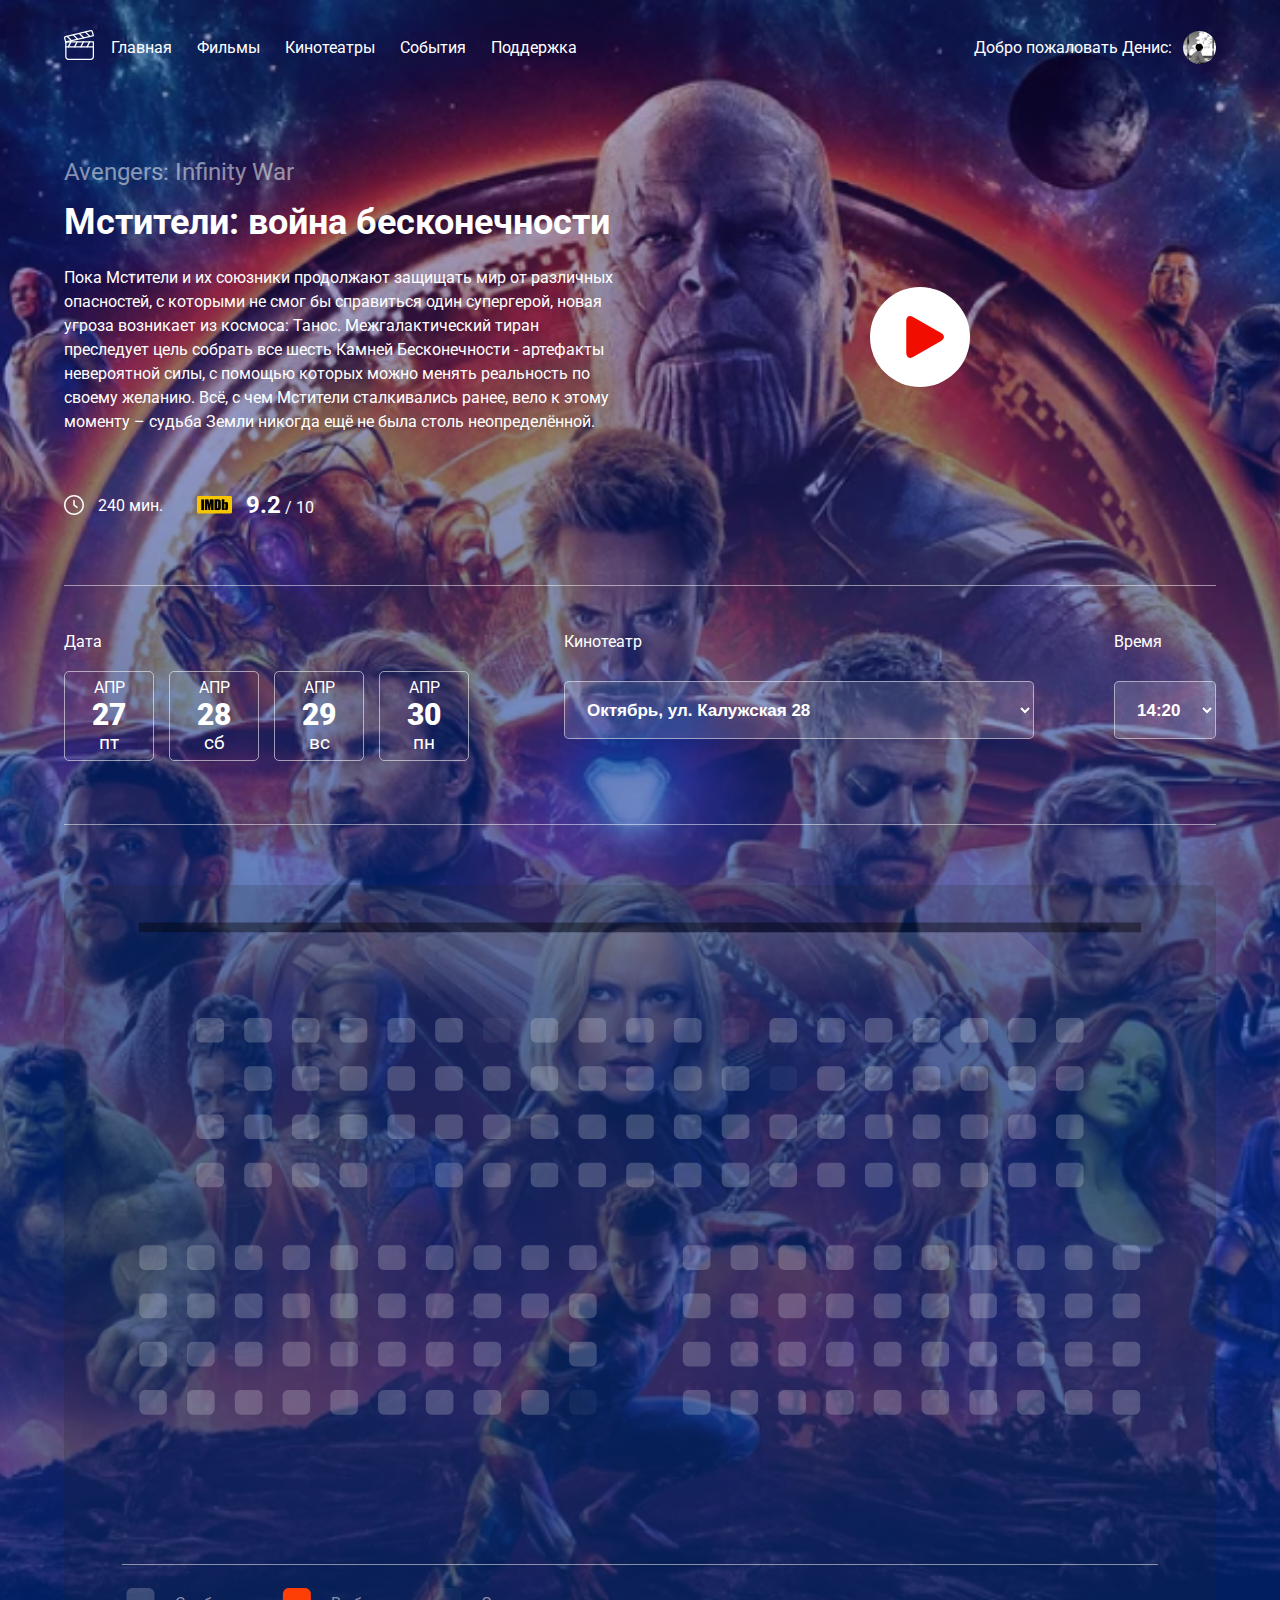
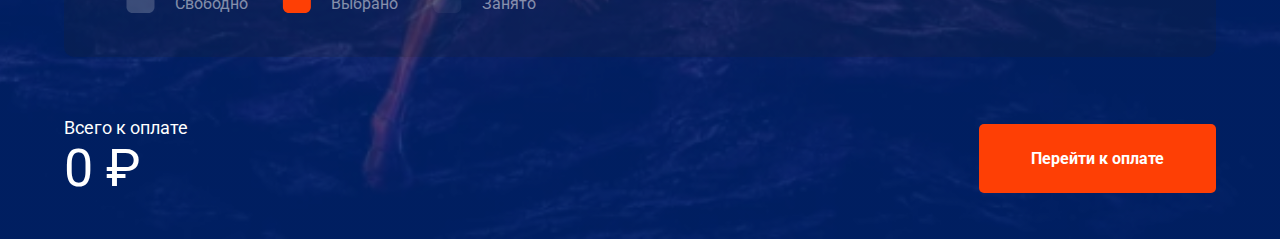
<file: index.html>
<!DOCTYPE html>
<html lang="ru">
    <head>
        <meta charset="UTF-8">
        <meta name="viewport" content="width=device-width, initial-scale=1.0">

        <title>Кинотеатр</title>

        <link rel="preconnect" href="https://fonts.googleapis.com">
        <link rel="preconnect" href="https://fonts.gstatic.com" crossorigin>
        <link href="https://fonts.googleapis.com/css2?family=Roboto:wght@400;700&display=swap" rel="stylesheet">

        <link rel="stylesheet" href="./css/style.css">
        <link  rel="stylesheet" href="https://cdn.jsdelivr.net/npm/@fancyapps/ui@4.0/dist/fancybox.css"/>
           
    </head>
    </head>
    <body>
        <section class="bg">
            <header class="header" >
                <div class="navbar container">

                    <a href="/">
                        <img src="./img/logo.svg" alt="Logo">
                    </a>

                    <nav class="nav">
                        <button class="m-menu"><svg width="15" height="12" viewBox="0 0 15 12" fill="none" xmlns="http://www.w3.org/2000/svg">

                            <path d="M0 1H15" stroke="white"/>
                            <path d="M0 6H15" stroke="white"/>
                            <path d="M0 11H15" stroke="white"/>

                        </svg>
                            </button>

                        <ul class="menu">
                            <li class="menu-item">
                                <a href="#" class="menu-link">Главная</a>
                            </li>
                            <li class="menu-item">
                                <a href="#" class="menu-link">Фильмы</a>
                            </li>
                            <li class="menu-item">
                                <a href="#" class="menu-link">Кинотеатры</a>
                            </li>
                            <li class="menu-item">
                                <a href="#" class="menu-link">События</a>
                            </li>
                            <li class="menu-item">
                                <a href="#" class="menu-link">Поддержка</a>
                            </li>
                        </ul>

                    </nav>

                    <div class="user">

                        <span class="">Добро пожаловать Денис: </span>
                        <img src="/img/Me.jpg" alt="user" class="avatar">

                    </div>
                </div>
                <!-- /.navbar -->
                <div class="film container">
                    <div class="film-info">
                        <small class="film-title-small">Avengers: Infinity War</small>

                        <h1 class="film-title">Мстители: война бесконечности</h1>
                        <p class="film-description">
                            Пока Мстители и их союзники продолжают защищать мир от различных 
                            опасностей, с которыми не смог бы справиться один супергерой, новая угроза возникает 
                            из космоса: Танос. Межгалактический тиран преследует цель собрать все шесть Камней 
                            Бесконечности - артефакты невероятной силы, с помощью которых можно менять реальность 
                            по своему желанию. Всё, с чем Мстители сталкивались ранее, вело к этому моменту – судьба Земли никогда 
                            ещё не была столь неопределённой.
                        </p>

                        <div class="film-details">

                            <div class="time">
                                <img src="./img/clock 1.svg" alt="clock" class="time-icon">
                                <span class="time-counter">240 мин.</span>
                            </div>

                            <div class="rating">
                                <img src="./img/imdb.png" alt=" imdb logo" class="rating-icon">

                                <span class="rating-counter">
                                    <strong class="rating-current">9.2</strong> / 10
                                </span>

                            </div>
                        </div>
                    </div>
                        
                    <a data-fancybox="video-gallery" data-src = "https://www.youtube.com/watch?v=QPRtU7EqQy0&ab_channel=iVideos" href="#" class="film-trailer">
                        <svg width="100" height="100" viewBox="0 0 100 100" fill="none" xmlns="http://www.w3.org/2000/svg">
                            <circle cx="50" cy="50" r="50" fill="white"/>

                            <g clip-path="url(#clip0_1_158)">
                                <path d="M43.0758 30.0033C39.3071 27.8416 36.2518 29.6125 36.2518 33.9556V66.0059C36.2518 70.3533 39.3071 72.1219 43.0758 69.9623L71.0893 53.8967C74.8592 51.7342 74.8592 48.2306 71.0893 46.0686L43.0758 30.0033Z" fill="#F20D01"/>
                            </g>

                            <defs>

                                <clipPath id="clip0_1_158">
                                    <rect width="41.8013" height="41.8013" fill="white" transform="translate(34.1837 29.0816)"/>
                                </clipPath>

                            </defs>
                        </svg>
                    </a>
                </div>   
                <div class="session container">
                    <div class="date">
                        <span class="session-label">Дата</span>
                        <div class="session-date-block">
                            <div class="session-date-item">

                                <span class="session-month">АПР</span>
                                <span class="session-day">27</span>
                                <span class="session-week">пт</span>

                            </div>
                            <div class="session-date-item">

                                <span class="session-month">АПР</span>
                                <span class="session-day">28</span>
                                <span class="session-week">сб</span>

                            </div>
                            <div class="session-date-item">

                                <span class="session-month">АПР</span>
                                <span class="session-day">29</span>
                                <span class="session-week">вс</span>

                            </div>
                            <div class="session-date-item">

                                <span class="session-month">АПР</span>
                                <span class="session-day">30</span>
                                <span class="session-week">пн</span>

                            </div>
                        </div>
    
                    </div>
                    <div class="cinema">
                        <span class="session-label">Кинотеатр</span>

                        <select class ="select box select-cinema" name = "cinema ">
                            <option value="Октябрь, ул. Калужская 28">Октябрь, ул. Калужская 28</option>
                            <option value="IMAX, ​ул. Ласьвинская 15">IMAX, ​ул. Ласьвинская 15</option>
                        </select>

                    </div>
                    <div class="session-time">
                        <span class="session-label">Время</span>

                        <select class ="select box selectcinema" name = "cinema ">
                            <option value="14:20">14:20</option>
                            <option value="17:50">17:50</option>
                        </select>

                    </div>
                </div>
                <!-- /.session -->
            </header>
            <div class="scheme container">
                <svg class="scheme-svg"  viewBox="0 0 1170 686" fill="none" xmlns="http://www.w3.org/2000/svg">
    
                    <path class="light" d="M128 115L201.04 48H968.96L1042 115H128Z" fill="url(#paint0_linear_13_374)"/>
                    <line x1="76" y1="43" x2="1094" y2="43" stroke="black" stroke-opacity="0.39" stroke-width="10"/>
                    <path d="M140.5 135C137.186 135 134.5 137.686 134.5 141V154C134.5 157.314 137.186 160 140.5 160H156.5C159.814 160 162.5 157.314 162.5 154V141C162.5 137.686 159.814 135 156.5 135H140.5Z" />
                    <path d="M189 135C185.686 135 183 137.686 183 141V154C183 157.314 185.686 160 189 160H205C208.314 160 211 157.314 211 154V141C211 137.686 208.314 135 205 135H189Z" />
                    <path d="M237.5 135C234.186 135 231.5 137.686 231.5 141V154C231.5 157.314 234.186 160 237.5 160H253.5C256.814 160 259.5 157.314 259.5 154V141C259.5 137.686 256.814 135 253.5 135H237.5Z" />
                    <path d="M286 135C282.686 135 280 137.686 280 141V154C280 157.314 282.686 160 286 160H302C305.314 160 308 157.314 308 154V141C308 137.686 305.314 135 302 135H286Z" />
                    <path d="M334.5 135C331.186 135 328.5 137.686 328.5 141V154C328.5 157.314 331.186 160 334.5 160H350.5C353.814 160 356.5 157.314 356.5 154V141C356.5 137.686 353.814 135 350.5 135H334.5Z" />
                    <path d="M383 135C379.686 135 377 137.686 377 141V154C377 157.314 379.686 160 383 160H399C402.314 160 405 157.314 405 154V141C405 137.686 402.314 135 399 135H383Z" />
                    <path class="booked" d="M431.5 135C428.186 135 425.5 137.686 425.5 141V154C425.5 157.314 428.186 160 431.5 160H447.5C450.814 160 453.5 157.314 453.5 154V141C453.5 137.686 450.814 135 447.5 135H431.5Z" />
                    <path d="M480 135C476.686 135 474 137.686 474 141V154C474 157.314 476.686 160 480 160H496C499.314 160 502 157.314 502 154V141C502 137.686 499.314 135 496 135H480Z" />
                    <path d="M528.5 135C525.186 135 522.5 137.686 522.5 141V154C522.5 157.314 525.186 160 528.5 160H544.5C547.814 160 550.5 157.314 550.5 154V141C550.5 137.686 547.814 135 544.5 135H528.5Z" />
                    <path d="M577 135C573.686 135 571 137.686 571 141V154C571 157.314 573.686 160 577 160H593C596.314 160 599 157.314 599 154V141C599 137.686 596.314 135 593 135H577Z" />
                    <path d="M625.5 135C622.186 135 619.5 137.686 619.5 141V154C619.5 157.314 622.186 160 625.5 160H641.5C644.814 160 647.5 157.314 647.5 154V141C647.5 137.686 644.814 135 641.5 135H625.5Z" />
                    <path class="booked" d="M674 135C670.686 135 668 137.686 668 141V154C668 157.314 670.686 160 674 160H690C693.314 160 696 157.314 696 154V141C696 137.686 693.314 135 690 135H674Z" />
                    <path d="M722.5 135C719.186 135 716.5 137.686 716.5 141V154C716.5 157.314 719.186 160 722.5 160H738.5C741.814 160 744.5 157.314 744.5 154V141C744.5 137.686 741.814 135 738.5 135H722.5Z" />
                    <path d="M771 135C767.686 135 765 137.686 765 141V154C765 157.314 767.686 160 771 160H787C790.314 160 793 157.314 793 154V141C793 137.686 790.314 135 787 135H771Z" />
                    <path d="M819.5 135C816.186 135 813.5 137.686 813.5 141V154C813.5 157.314 816.186 160 819.5 160H835.5C838.814 160 841.5 157.314 841.5 154V141C841.5 137.686 838.814 135 835.5 135H819.5Z" />
                    <path d="M868 135C864.686 135 862 137.686 862 141V154C862 157.314 864.686 160 868 160H884C887.314 160 890 157.314 890 154V141C890 137.686 887.314 135 884 135H868Z" />
                    <path d="M916.5 135C913.186 135 910.5 137.686 910.5 141V154C910.5 157.314 913.186 160 916.5 160H932.5C935.814 160 938.5 157.314 938.5 154V141C938.5 137.686 935.814 135 932.5 135H916.5Z" />
                    <path d="M965 135C961.686 135 959 137.686 959 141V154C959 157.314 961.686 160 965 160H981C984.314 160 987 157.314 987 154V141C987 137.686 984.314 135 981 135H965Z" />
                    <path d="M1013.5 135C1010.19 135 1007.5 137.686 1007.5 141V154C1007.5 157.314 1010.19 160 1013.5 160H1029.5C1032.81 160 1035.5 157.314 1035.5 154V141C1035.5 137.686 1032.81 135 1029.5 135H1013.5Z" />
                    <path class="booked" d="M140.5 184C137.186 184 134.5 186.686 134.5 190V203C134.5 206.314 137.186 209 140.5 209H156.5C159.814 209 162.5 206.314 162.5 203V190C162.5 186.686 159.814 184 156.5 184H140.5Z" />
                    <path d="M189 184C185.686 184 183 186.686 183 190V203C183 206.314 185.686 209 189 209H205C208.314 209 211 206.314 211 203V190C211 186.686 208.314 184 205 184H189Z" />
                    <path d="M237.5 184C234.186 184 231.5 186.686 231.5 190V203C231.5 206.314 234.186 209 237.5 209H253.5C256.814 209 259.5 206.314 259.5 203V190C259.5 186.686 256.814 184 253.5 184H237.5Z" />
                    <path d="M286 184C282.686 184 280 186.686 280 190V203C280 206.314 282.686 209 286 209H302C305.314 209 308 206.314 308 203V190C308 186.686 305.314 184 302 184H286Z" />
                    <path d="M334.5 184C331.186 184 328.5 186.686 328.5 190V203C328.5 206.314 331.186 209 334.5 209H350.5C353.814 209 356.5 206.314 356.5 203V190C356.5 186.686 353.814 184 350.5 184H334.5Z" />
                    <path d="M383 184C379.686 184 377 186.686 377 190V203C377 206.314 379.686 209 383 209H399C402.314 209 405 206.314 405 203V190C405 186.686 402.314 184 399 184H383Z" />
                    <path d="M431.5 184C428.186 184 425.5 186.686 425.5 190V203C425.5 206.314 428.186 209 431.5 209H447.5C450.814 209 453.5 206.314 453.5 203V190C453.5 186.686 450.814 184 447.5 184H431.5Z" />
                    <path d="M480 184C476.686 184 474 186.686 474 190V203C474 206.314 476.686 209 480 209H496C499.314 209 502 206.314 502 203V190C502 186.686 499.314 184 496 184H480Z" />
                    <path d="M528.5 184C525.186 184 522.5 186.686 522.5 190V203C522.5 206.314 525.186 209 528.5 209H544.5C547.814 209 550.5 206.314 550.5 203V190C550.5 186.686 547.814 184 544.5 184H528.5Z" />
                    <path d="M577 184C573.686 184 571 186.686 571 190V203C571 206.314 573.686 209 577 209H593C596.314 209 599 206.314 599 203V190C599 186.686 596.314 184 593 184H577Z" />
                    <path d="M625.5 184C622.186 184 619.5 186.686 619.5 190V203C619.5 206.314 622.186 209 625.5 209H641.5C644.814 209 647.5 206.314 647.5 203V190C647.5 186.686 644.814 184 641.5 184H625.5Z" />
                    <path d="M674 184C670.686 184 668 186.686 668 190V203C668 206.314 670.686 209 674 209H690C693.314 209 696 206.314 696 203V190C696 186.686 693.314 184 690 184H674Z" />
                    <path class="booked" d="M722.5 184C719.186 184 716.5 186.686 716.5 190V203C716.5 206.314 719.186 209 722.5 209H738.5C741.814 209 744.5 206.314 744.5 203V190C744.5 186.686 741.814 184 738.5 184H722.5Z" />
                    <path d="M771 184C767.686 184 765 186.686 765 190V203C765 206.314 767.686 209 771 209H787C790.314 209 793 206.314 793 203V190C793 186.686 790.314 184 787 184H771Z" />
                    <path d="M819.5 184C816.186 184 813.5 186.686 813.5 190V203C813.5 206.314 816.186 209 819.5 209H835.5C838.814 209 841.5 206.314 841.5 203V190C841.5 186.686 838.814 184 835.5 184H819.5Z" />
                    <path d="M868 184C864.686 184 862 186.686 862 190V203C862 206.314 864.686 209 868 209H884C887.314 209 890 206.314 890 203V190C890 186.686 887.314 184 884 184H868Z" />
                    <path d="M916.5 184C913.186 184 910.5 186.686 910.5 190V203C910.5 206.314 913.186 209 916.5 209H932.5C935.814 209 938.5 206.314 938.5 203V190C938.5 186.686 935.814 184 932.5 184H916.5Z" />
                    <path d="M965 184C961.686 184 959 186.686 959 190V203C959 206.314 961.686 209 965 209H981C984.314 209 987 206.314 987 203V190C987 186.686 984.314 184 981 184H965Z" />
                    <path d="M1013.5 184C1010.19 184 1007.5 186.686 1007.5 190V203C1007.5 206.314 1010.19 209 1013.5 209H1029.5C1032.81 209 1035.5 206.314 1035.5 203V190C1035.5 186.686 1032.81 184 1029.5 184H1013.5Z" />
                    <path d="M140.5 233C137.186 233 134.5 235.686 134.5 239V252C134.5 255.314 137.186 258 140.5 258H156.5C159.814 258 162.5 255.314 162.5 252V239C162.5 235.686 159.814 233 156.5 233H140.5Z" />
                    <path d="M189 233C185.686 233 183 235.686 183 239V252C183 255.314 185.686 258 189 258H205C208.314 258 211 255.314 211 252V239C211 235.686 208.314 233 205 233H189Z" />
                    <path d="M237.5 233C234.186 233 231.5 235.686 231.5 239V252C231.5 255.314 234.186 258 237.5 258H253.5C256.814 258 259.5 255.314 259.5 252V239C259.5 235.686 256.814 233 253.5 233H237.5Z" />
                    <path d="M286 233C282.686 233 280 235.686 280 239V252C280 255.314 282.686 258 286 258H302C305.314 258 308 255.314 308 252V239C308 235.686 305.314 233 302 233H286Z" />
                    <path d="M334.5 233C331.186 233 328.5 235.686 328.5 239V252C328.5 255.314 331.186 258 334.5 258H350.5C353.814 258 356.5 255.314 356.5 252V239C356.5 235.686 353.814 233 350.5 233H334.5Z" />
                    <path d="M383 233C379.686 233 377 235.686 377 239V252C377 255.314 379.686 258 383 258H399C402.314 258 405 255.314 405 252V239C405 235.686 402.314 233 399 233H383Z" />
                    <path d="M431.5 233C428.186 233 425.5 235.686 425.5 239V252C425.5 255.314 428.186 258 431.5 258H447.5C450.814 258 453.5 255.314 453.5 252V239C453.5 235.686 450.814 233 447.5 233H431.5Z" />
                    <path d="M480 233C476.686 233 474 235.686 474 239V252C474 255.314 476.686 258 480 258H496C499.314 258 502 255.314 502 252V239C502 235.686 499.314 233 496 233H480Z" />
                    <path d="M528.5 233C525.186 233 522.5 235.686 522.5 239V252C522.5 255.314 525.186 258 528.5 258H544.5C547.814 258 550.5 255.314 550.5 252V239C550.5 235.686 547.814 233 544.5 233H528.5Z" />
                    <path d="M577 233C573.686 233 571 235.686 571 239V252C571 255.314 573.686 258 577 258H593C596.314 258 599 255.314 599 252V239C599 235.686 596.314 233 593 233H577Z" />
                    <path d="M625.5 233C622.186 233 619.5 235.686 619.5 239V252C619.5 255.314 622.186 258 625.5 258H641.5C644.814 258 647.5 255.314 647.5 252V239C647.5 235.686 644.814 233 641.5 233H625.5Z" />
                    <path d="M674 233C670.686 233 668 235.686 668 239V252C668 255.314 670.686 258 674 258H690C693.314 258 696 255.314 696 252V239C696 235.686 693.314 233 690 233H674Z" />
                    <path d="M722.5 233C719.186 233 716.5 235.686 716.5 239V252C716.5 255.314 719.186 258 722.5 258H738.5C741.814 258 744.5 255.314 744.5 252V239C744.5 235.686 741.814 233 738.5 233H722.5Z" />
                    <path d="M771 233C767.686 233 765 235.686 765 239V252C765 255.314 767.686 258 771 258H787C790.314 258 793 255.314 793 252V239C793 235.686 790.314 233 787 233H771Z" />
                    <path d="M819.5 233C816.186 233 813.5 235.686 813.5 239V252C813.5 255.314 816.186 258 819.5 258H835.5C838.814 258 841.5 255.314 841.5 252V239C841.5 235.686 838.814 233 835.5 233H819.5Z" />
                    <path d="M868 233C864.686 233 862 235.686 862 239V252C862 255.314 864.686 258 868 258H884C887.314 258 890 255.314 890 252V239C890 235.686 887.314 233 884 233H868Z" />
                    <path d="M916.5 233C913.186 233 910.5 235.686 910.5 239V252C910.5 255.314 913.186 258 916.5 258H932.5C935.814 258 938.5 255.314 938.5 252V239C938.5 235.686 935.814 233 932.5 233H916.5Z" />
                    <path d="M965 233C961.686 233 959 235.686 959 239V252C959 255.314 961.686 258 965 258H981C984.314 258 987 255.314 987 252V239C987 235.686 984.314 233 981 233H965Z" />
                    <path d="M1013.5 233C1010.19 233 1007.5 235.686 1007.5 239V252C1007.5 255.314 1010.19 258 1013.5 258H1029.5C1032.81 258 1035.5 255.314 1035.5 252V239C1035.5 235.686 1032.81 233 1029.5 233H1013.5Z" />
                    <path d="M140.5 282C137.186 282 134.5 284.686 134.5 288V301C134.5 304.314 137.186 307 140.5 307H156.5C159.814 307 162.5 304.314 162.5 301V288C162.5 284.686 159.814 282 156.5 282H140.5Z" />
                    <path d="M189 282C185.686 282 183 284.686 183 288V301C183 304.314 185.686 307 189 307H205C208.314 307 211 304.314 211 301V288C211 284.686 208.314 282 205 282H189Z" />
                    <path d="M237.5 282C234.186 282 231.5 284.686 231.5 288V301C231.5 304.314 234.186 307 237.5 307H253.5C256.814 307 259.5 304.314 259.5 301V288C259.5 284.686 256.814 282 253.5 282H237.5Z" />
                    <path d="M286 282C282.686 282 280 284.686 280 288V301C280 304.314 282.686 307 286 307H302C305.314 307 308 304.314 308 301V288C308 284.686 305.314 282 302 282H286Z" />
                    <path class="booked" d="M334.5 282C331.186 282 328.5 284.686 328.5 288V301C328.5 304.314 331.186 307 334.5 307H350.5C353.814 307 356.5 304.314 356.5 301V288C356.5 284.686 353.814 282 350.5 282H334.5Z" />
                    <path d="M383 282C379.686 282 377 284.686 377 288V301C377 304.314 379.686 307 383 307H399C402.314 307 405 304.314 405 301V288C405 284.686 402.314 282 399 282H383Z" />
                    <path d="M431.5 282C428.186 282 425.5 284.686 425.5 288V301C425.5 304.314 428.186 307 431.5 307H447.5C450.814 307 453.5 304.314 453.5 301V288C453.5 284.686 450.814 282 447.5 282H431.5Z" />
                    <path d="M480 282C476.686 282 474 284.686 474 288V301C474 304.314 476.686 307 480 307H496C499.314 307 502 304.314 502 301V288C502 284.686 499.314 282 496 282H480Z" />
                    <path d="M528.5 282C525.186 282 522.5 284.686 522.5 288V301C522.5 304.314 525.186 307 528.5 307H544.5C547.814 307 550.5 304.314 550.5 301V288C550.5 284.686 547.814 282 544.5 282H528.5Z" />
                    <path d="M577 282C573.686 282 571 284.686 571 288V301C571 304.314 573.686 307 577 307H593C596.314 307 599 304.314 599 301V288C599 284.686 596.314 282 593 282H577Z" />
                    <path d="M625.5 282C622.186 282 619.5 284.686 619.5 288V301C619.5 304.314 622.186 307 625.5 307H641.5C644.814 307 647.5 304.314 647.5 301V288C647.5 284.686 644.814 282 641.5 282H625.5Z" />
                    <path d="M674 282C670.686 282 668 284.686 668 288V301C668 304.314 670.686 307 674 307H690C693.314 307 696 304.314 696 301V288C696 284.686 693.314 282 690 282H674Z" />
                    <path d="M722.5 282C719.186 282 716.5 284.686 716.5 288V301C716.5 304.314 719.186 307 722.5 307H738.5C741.814 307 744.5 304.314 744.5 301V288C744.5 284.686 741.814 282 738.5 282H722.5Z" />
                    <path d="M771 282C767.686 282 765 284.686 765 288V301C765 304.314 767.686 307 771 307H787C790.314 307 793 304.314 793 301V288C793 284.686 790.314 282 787 282H771Z" />
                    <path d="M819.5 282C816.186 282 813.5 284.686 813.5 288V301C813.5 304.314 816.186 307 819.5 307H835.5C838.814 307 841.5 304.314 841.5 301V288C841.5 284.686 838.814 282 835.5 282H819.5Z" />
                    <path d="M868 282C864.686 282 862 284.686 862 288V301C862 304.314 864.686 307 868 307H884C887.314 307 890 304.314 890 301V288C890 284.686 887.314 282 884 282H868Z" />
                    <path d="M916.5 282C913.186 282 910.5 284.686 910.5 288V301C910.5 304.314 913.186 307 916.5 307H932.5C935.814 307 938.5 304.314 938.5 301V288C938.5 284.686 935.814 282 932.5 282H916.5Z" />
                    <path d="M965 282C961.686 282 959 284.686 959 288V301C959 304.314 961.686 307 965 307H981C984.314 307 987 304.314 987 301V288C987 284.686 984.314 282 981 282H965Z" />
                    <path d="M1013.5 282C1010.19 282 1007.5 284.686 1007.5 288V301C1007.5 304.314 1010.19 307 1013.5 307H1029.5C1032.81 307 1035.5 304.314 1035.5 301V288C1035.5 284.686 1032.81 282 1029.5 282H1013.5Z" />
                    <path d="M82.5 366C79.1863 366 76.5 368.686 76.5 372V385C76.5 388.314 79.1863 391 82.5 391H98.5C101.814 391 104.5 388.314 104.5 385V372C104.5 368.686 101.814 366 98.5 366H82.5Z" />
                    <path d="M131 366C127.686 366 125 368.686 125 372V385C125 388.314 127.686 391 131 391H147C150.314 391 153 388.314 153 385V372C153 368.686 150.314 366 147 366H131Z" />
                    <path d="M179.5 366C176.186 366 173.5 368.686 173.5 372V385C173.5 388.314 176.186 391 179.5 391H195.5C198.814 391 201.5 388.314 201.5 385V372C201.5 368.686 198.814 366 195.5 366H179.5Z" />
                    <path d="M228 366C224.686 366 222 368.686 222 372V385C222 388.314 224.686 391 228 391H244C247.314 391 250 388.314 250 385V372C250 368.686 247.314 366 244 366H228Z" />
                    <path d="M276.5 366C273.186 366 270.5 368.686 270.5 372V385C270.5 388.314 273.186 391 276.5 391H292.5C295.814 391 298.5 388.314 298.5 385V372C298.5 368.686 295.814 366 292.5 366H276.5Z" />
                    <path d="M325 366C321.686 366 319 368.686 319 372V385C319 388.314 321.686 391 325 391H341C344.314 391 347 388.314 347 385V372C347 368.686 344.314 366 341 366H325Z" />
                    <path d="M373.5 366C370.186 366 367.5 368.686 367.5 372V385C367.5 388.314 370.186 391 373.5 391H389.5C392.814 391 395.5 388.314 395.5 385V372C395.5 368.686 392.814 366 389.5 366H373.5Z" />
                    <path d="M422 366C418.686 366 416 368.686 416 372V385C416 388.314 418.686 391 422 391H438C441.314 391 444 388.314 444 385V372C444 368.686 441.314 366 438 366H422Z" />
                    <path d="M470.5 366C467.186 366 464.5 368.686 464.5 372V385C464.5 388.314 467.186 391 470.5 391H486.5C489.814 391 492.5 388.314 492.5 385V372C492.5 368.686 489.814 366 486.5 366H470.5Z" />
                    <path d="M519 366C515.686 366 513 368.686 513 372V385C513 388.314 515.686 391 519 391H535C538.314 391 541 388.314 541 385V372C541 368.686 538.314 366 535 366H519Z" />
                    <path d="M82.5 415C79.1863 415 76.5 417.686 76.5 421V434C76.5 437.314 79.1863 440 82.5 440H98.5C101.814 440 104.5 437.314 104.5 434V421C104.5 417.686 101.814 415 98.5 415H82.5Z" />
                    <path d="M131 415C127.686 415 125 417.686 125 421V434C125 437.314 127.686 440 131 440H147C150.314 440 153 437.314 153 434V421C153 417.686 150.314 415 147 415H131Z" />
                    <path d="M179.5 415C176.186 415 173.5 417.686 173.5 421V434C173.5 437.314 176.186 440 179.5 440H195.5C198.814 440 201.5 437.314 201.5 434V421C201.5 417.686 198.814 415 195.5 415H179.5Z" />
                    <path d="M228 415C224.686 415 222 417.686 222 421V434C222 437.314 224.686 440 228 440H244C247.314 440 250 437.314 250 434V421C250 417.686 247.314 415 244 415H228Z" />
                    <path d="M276.5 415C273.186 415 270.5 417.686 270.5 421V434C270.5 437.314 273.186 440 276.5 440H292.5C295.814 440 298.5 437.314 298.5 434V421C298.5 417.686 295.814 415 292.5 415H276.5Z" />
                    <path d="M325 415C321.686 415 319 417.686 319 421V434C319 437.314 321.686 440 325 440H341C344.314 440 347 437.314 347 434V421C347 417.686 344.314 415 341 415H325Z" />
                    <path d="M373.5 415C370.186 415 367.5 417.686 367.5 421V434C367.5 437.314 370.186 440 373.5 440H389.5C392.814 440 395.5 437.314 395.5 434V421C395.5 417.686 392.814 415 389.5 415H373.5Z" />
                    <path d="M422 415C418.686 415 416 417.686 416 421V434C416 437.314 418.686 440 422 440H438C441.314 440 444 437.314 444 434V421C444 417.686 441.314 415 438 415H422Z" />
                    <path d="M470.5 415C467.186 415 464.5 417.686 464.5 421V434C464.5 437.314 467.186 440 470.5 440H486.5C489.814 440 492.5 437.314 492.5 434V421C492.5 417.686 489.814 415 486.5 415H470.5Z" />
                    <path d="M519 415C515.686 415 513 417.686 513 421V434C513 437.314 515.686 440 519 440H535C538.314 440 541 437.314 541 434V421C541 417.686 538.314 415 535 415H519Z" />
                    <path d="M82.5 464C79.1863 464 76.5 466.686 76.5 470V483C76.5 486.314 79.1863 489 82.5 489H98.5C101.814 489 104.5 486.314 104.5 483V470C104.5 466.686 101.814 464 98.5 464H82.5Z" />
                    <path d="M131 464C127.686 464 125 466.686 125 470V483C125 486.314 127.686 489 131 489H147C150.314 489 153 486.314 153 483V470C153 466.686 150.314 464 147 464H131Z" />
                    <path d="M179.5 464C176.186 464 173.5 466.686 173.5 470V483C173.5 486.314 176.186 489 179.5 489H195.5C198.814 489 201.5 486.314 201.5 483V470C201.5 466.686 198.814 464 195.5 464H179.5Z" />
                    <path d="M228 464C224.686 464 222 466.686 222 470V483C222 486.314 224.686 489 228 489H244C247.314 489 250 486.314 250 483V470C250 466.686 247.314 464 244 464H228Z" />
                    <path d="M276.5 464C273.186 464 270.5 466.686 270.5 470V483C270.5 486.314 273.186 489 276.5 489H292.5C295.814 489 298.5 486.314 298.5 483V470C298.5 466.686 295.814 464 292.5 464H276.5Z" />
                    <path d="M325 464C321.686 464 319 466.686 319 470V483C319 486.314 321.686 489 325 489H341C344.314 489 347 486.314 347 483V470C347 466.686 344.314 464 341 464H325Z" />
                    <path d="M373.5 464C370.186 464 367.5 466.686 367.5 470V483C367.5 486.314 370.186 489 373.5 489H389.5C392.814 489 395.5 486.314 395.5 483V470C395.5 466.686 392.814 464 389.5 464H373.5Z" />
                    <path d="M422 464C418.686 464 416 466.686 416 470V483C416 486.314 418.686 489 422 489H438C441.314 489 444 486.314 444 483V470C444 466.686 441.314 464 438 464H422Z" />
                    <path class="booked" d="M470.5 464C467.186 464 464.5 466.686 464.5 470V483C464.5 486.314 467.186 489 470.5 489H486.5C489.814 489 492.5 486.314 492.5 483V470C492.5 466.686 489.814 464 486.5 464H470.5Z" />
                    <path d="M519 464C515.686 464 513 466.686 513 470V483C513 486.314 515.686 489 519 489H535C538.314 489 541 486.314 541 483V470C541 466.686 538.314 464 535 464H519Z" />
                    <path d="M82.5 513C79.1863 513 76.5 515.686 76.5 519V532C76.5 535.314 79.1863 538 82.5 538H98.5C101.814 538 104.5 535.314 104.5 532V519C104.5 515.686 101.814 513 98.5 513H82.5Z" />
                    <path d="M131 513C127.686 513 125 515.686 125 519V532C125 535.314 127.686 538 131 538H147C150.314 538 153 535.314 153 532V519C153 515.686 150.314 513 147 513H131Z" />
                    <path d="M179.5 513C176.186 513 173.5 515.686 173.5 519V532C173.5 535.314 176.186 538 179.5 538H195.5C198.814 538 201.5 535.314 201.5 532V519C201.5 515.686 198.814 513 195.5 513H179.5Z" />
                    <path d="M228 513C224.686 513 222 515.686 222 519V532C222 535.314 224.686 538 228 538H244C247.314 538 250 535.314 250 532V519C250 515.686 247.314 513 244 513H228Z" />
                    <path d="M276.5 513C273.186 513 270.5 515.686 270.5 519V532C270.5 535.314 273.186 538 276.5 538H292.5C295.814 538 298.5 535.314 298.5 532V519C298.5 515.686 295.814 513 292.5 513H276.5Z" />
                    <path d="M325 513C321.686 513 319 515.686 319 519V532C319 535.314 321.686 538 325 538H341C344.314 538 347 535.314 347 532V519C347 515.686 344.314 513 341 513H325Z" />
                    <path d="M373.5 513C370.186 513 367.5 515.686 367.5 519V532C367.5 535.314 370.186 538 373.5 538H389.5C392.814 538 395.5 535.314 395.5 532V519C395.5 515.686 392.814 513 389.5 513H373.5Z" />
                    <path d="M422 513C418.686 513 416 515.686 416 519V532C416 535.314 418.686 538 422 538H438C441.314 538 444 535.314 444 532V519C444 515.686 441.314 513 438 513H422Z" />
                    <path d="M470.5 513C467.186 513 464.5 515.686 464.5 519V532C464.5 535.314 467.186 538 470.5 538H486.5C489.814 538 492.5 535.314 492.5 532V519C492.5 515.686 489.814 513 486.5 513H470.5Z" />
                    <path class="booked" d="M519 513C515.686 513 513 515.686 513 519V532C513 535.314 515.686 538 519 538H535C538.314 538 541 535.314 541 532V519C541 515.686 538.314 513 535 513H519Z" />
                    <path d="M634.5 366C631.186 366 628.5 368.686 628.5 372V385C628.5 388.314 631.186 391 634.5 391H650.5C653.814 391 656.5 388.314 656.5 385V372C656.5 368.686 653.814 366 650.5 366H634.5Z" />
                    <path d="M683 366C679.686 366 677 368.686 677 372V385C677 388.314 679.686 391 683 391H699C702.314 391 705 388.314 705 385V372C705 368.686 702.314 366 699 366H683Z" />
                    <path d="M731.5 366C728.186 366 725.5 368.686 725.5 372V385C725.5 388.314 728.186 391 731.5 391H747.5C750.814 391 753.5 388.314 753.5 385V372C753.5 368.686 750.814 366 747.5 366H731.5Z" />
                    <path d="M780 366C776.686 366 774 368.686 774 372V385C774 388.314 776.686 391 780 391H796C799.314 391 802 388.314 802 385V372C802 368.686 799.314 366 796 366H780Z" />
                    <path d="M828.5 366C825.186 366 822.5 368.686 822.5 372V385C822.5 388.314 825.186 391 828.5 391H844.5C847.814 391 850.5 388.314 850.5 385V372C850.5 368.686 847.814 366 844.5 366H828.5Z" />
                    <path d="M877 366C873.686 366 871 368.686 871 372V385C871 388.314 873.686 391 877 391H893C896.314 391 899 388.314 899 385V372C899 368.686 896.314 366 893 366H877Z" />
                    <path d="M925.5 366C922.186 366 919.5 368.686 919.5 372V385C919.5 388.314 922.186 391 925.5 391H941.5C944.814 391 947.5 388.314 947.5 385V372C947.5 368.686 944.814 366 941.5 366H925.5Z" />
                    <path d="M974 366C970.686 366 968 368.686 968 372V385C968 388.314 970.686 391 974 391H990C993.314 391 996 388.314 996 385V372C996 368.686 993.314 366 990 366H974Z" />
                    <path d="M1022.5 366C1019.19 366 1016.5 368.686 1016.5 372V385C1016.5 388.314 1019.19 391 1022.5 391H1038.5C1041.81 391 1044.5 388.314 1044.5 385V372C1044.5 368.686 1041.81 366 1038.5 366H1022.5Z" />
                    <path d="M1071 366C1067.69 366 1065 368.686 1065 372V385C1065 388.314 1067.69 391 1071 391H1087C1090.31 391 1093 388.314 1093 385V372C1093 368.686 1090.31 366 1087 366H1071Z" />
                    <path d="M634.5 415C631.186 415 628.5 417.686 628.5 421V434C628.5 437.314 631.186 440 634.5 440H650.5C653.814 440 656.5 437.314 656.5 434V421C656.5 417.686 653.814 415 650.5 415H634.5Z" />
                    <path d="M683 415C679.686 415 677 417.686 677 421V434C677 437.314 679.686 440 683 440H699C702.314 440 705 437.314 705 434V421C705 417.686 702.314 415 699 415H683Z" />
                    <path d="M731.5 415C728.186 415 725.5 417.686 725.5 421V434C725.5 437.314 728.186 440 731.5 440H747.5C750.814 440 753.5 437.314 753.5 434V421C753.5 417.686 750.814 415 747.5 415H731.5Z" />
                    <path d="M780 415C776.686 415 774 417.686 774 421V434C774 437.314 776.686 440 780 440H796C799.314 440 802 437.314 802 434V421C802 417.686 799.314 415 796 415H780Z" />
                    <path d="M828.5 415C825.186 415 822.5 417.686 822.5 421V434C822.5 437.314 825.186 440 828.5 440H844.5C847.814 440 850.5 437.314 850.5 434V421C850.5 417.686 847.814 415 844.5 415H828.5Z" />
                    <path d="M877 415C873.686 415 871 417.686 871 421V434C871 437.314 873.686 440 877 440H893C896.314 440 899 437.314 899 434V421C899 417.686 896.314 415 893 415H877Z" />
                    <path d="M925.5 415C922.186 415 919.5 417.686 919.5 421V434C919.5 437.314 922.186 440 925.5 440H941.5C944.814 440 947.5 437.314 947.5 434V421C947.5 417.686 944.814 415 941.5 415H925.5Z" />
                    <path d="M974 415C970.686 415 968 417.686 968 421V434C968 437.314 970.686 440 974 440H990C993.314 440 996 437.314 996 434V421C996 417.686 993.314 415 990 415H974Z" />
                    <path d="M1022.5 415C1019.19 415 1016.5 417.686 1016.5 421V434C1016.5 437.314 1019.19 440 1022.5 440H1038.5C1041.81 440 1044.5 437.314 1044.5 434V421C1044.5 417.686 1041.81 415 1038.5 415H1022.5Z" />
                    <path d="M1071 415C1067.69 415 1065 417.686 1065 421V434C1065 437.314 1067.69 440 1071 440H1087C1090.31 440 1093 437.314 1093 434V421C1093 417.686 1090.31 415 1087 415H1071Z" />
                    <path d="M634.5 464C631.186 464 628.5 466.686 628.5 470V483C628.5 486.314 631.186 489 634.5 489H650.5C653.814 489 656.5 486.314 656.5 483V470C656.5 466.686 653.814 464 650.5 464H634.5Z" />
                    <path d="M683 464C679.686 464 677 466.686 677 470V483C677 486.314 679.686 489 683 489H699C702.314 489 705 486.314 705 483V470C705 466.686 702.314 464 699 464H683Z" />
                    <path d="M731.5 464C728.186 464 725.5 466.686 725.5 470V483C725.5 486.314 728.186 489 731.5 489H747.5C750.814 489 753.5 486.314 753.5 483V470C753.5 466.686 750.814 464 747.5 464H731.5Z" />
                    <path d="M780 464C776.686 464 774 466.686 774 470V483C774 486.314 776.686 489 780 489H796C799.314 489 802 486.314 802 483V470C802 466.686 799.314 464 796 464H780Z" />
                    <path d="M828.5 464C825.186 464 822.5 466.686 822.5 470V483C822.5 486.314 825.186 489 828.5 489H844.5C847.814 489 850.5 486.314 850.5 483V470C850.5 466.686 847.814 464 844.5 464H828.5Z" />
                    <path d="M877 464C873.686 464 871 466.686 871 470V483C871 486.314 873.686 489 877 489H893C896.314 489 899 486.314 899 483V470C899 466.686 896.314 464 893 464H877Z" />
                    <path d="M925.5 464C922.186 464 919.5 466.686 919.5 470V483C919.5 486.314 922.186 489 925.5 489H941.5C944.814 489 947.5 486.314 947.5 483V470C947.5 466.686 944.814 464 941.5 464H925.5Z" />
                    <path d="M974 464C970.686 464 968 466.686 968 470V483C968 486.314 970.686 489 974 489H990C993.314 489 996 486.314 996 483V470C996 466.686 993.314 464 990 464H974Z" />
                    <path d="M1022.5 464C1019.19 464 1016.5 466.686 1016.5 470V483C1016.5 486.314 1019.19 489 1022.5 489H1038.5C1041.81 489 1044.5 486.314 1044.5 483V470C1044.5 466.686 1041.81 464 1038.5 464H1022.5Z" />
                    <path d="M1071 464C1067.69 464 1065 466.686 1065 470V483C1065 486.314 1067.69 489 1071 489H1087C1090.31 489 1093 486.314 1093 483V470C1093 466.686 1090.31 464 1087 464H1071Z" />
                    <path d="M634.5 513C631.186 513 628.5 515.686 628.5 519V532C628.5 535.314 631.186 538 634.5 538H650.5C653.814 538 656.5 535.314 656.5 532V519C656.5 515.686 653.814 513 650.5 513H634.5Z" />
                    <path d="M683 513C679.686 513 677 515.686 677 519V532C677 535.314 679.686 538 683 538H699C702.314 538 705 535.314 705 532V519C705 515.686 702.314 513 699 513H683Z" />
                    <path d="M731.5 513C728.186 513 725.5 515.686 725.5 519V532C725.5 535.314 728.186 538 731.5 538H747.5C750.814 538 753.5 535.314 753.5 532V519C753.5 515.686 750.814 513 747.5 513H731.5Z" />
                    <path d="M780 513C776.686 513 774 515.686 774 519V532C774 535.314 776.686 538 780 538H796C799.314 538 802 535.314 802 532V519C802 515.686 799.314 513 796 513H780Z" />
                    <path d="M828.5 513C825.186 513 822.5 515.686 822.5 519V532C822.5 535.314 825.186 538 828.5 538H844.5C847.814 538 850.5 535.314 850.5 532V519C850.5 515.686 847.814 513 844.5 513H828.5Z" />
                    <path d="M877 513C873.686 513 871 515.686 871 519V532C871 535.314 873.686 538 877 538H893C896.314 538 899 535.314 899 532V519C899 515.686 896.314 513 893 513H877Z" />
                    <path d="M925.5 513C922.186 513 919.5 515.686 919.5 519V532C919.5 535.314 922.186 538 925.5 538H941.5C944.814 538 947.5 535.314 947.5 532V519C947.5 515.686 944.814 513 941.5 513H925.5Z" />
                    <path d="M974 513C970.686 513 968 515.686 968 519V532C968 535.314 970.686 538 974 538H990C993.314 538 996 535.314 996 532V519C996 515.686 993.314 513 990 513H974Z" />
                    <path d="M1022.5 513C1019.19 513 1016.5 515.686 1016.5 519V532C1016.5 535.314 1019.19 538 1022.5 538H1038.5C1041.81 538 1044.5 535.314 1044.5 532V519C1044.5 515.686 1041.81 513 1038.5 513H1022.5Z" />
                    <path d="M1071 513C1067.69 513 1065 515.686 1065 519V532C1065 535.314 1067.69 538 1071 538H1087C1090.31 538 1093 535.314 1093 532V519C1093 515.686 1090.31 513 1087 513H1071Z" />

                    <defs>
                    <linearGradient id="paint0_linear_13_374" x1="585" y1="48" x2="585" y2="115" gradientUnits="userSpaceOnUse">
                    <stop stop-color="#C4C4C4" stop-opacity="0.21"/>
                    <stop offset="1" stop-color="#C4C4C4" stop-opacity="0"/>
                    </linearGradient>
                    </defs>
                    </svg>

                    <div class="legend">

                          <div class="legent-free legend-label">
                            <svg width="38" height="32" viewBox="0 0 38 32" fill="none" xmlns="http://www.w3.org/2000/svg">
                                <path d="M10.5 1C7.18629 1 4.5 3.68629 4.5 7V20C4.5 23.3137 7.18629 26 10.5 26H26.5C29.8137 26 32.5 23.3137 32.5 20V7C32.5 3.68629 29.8137 1 26.5 1H10.5Z"/>
                            </svg>
                            <span class="legent-text">Свободно</span>
                          </div>

                        <div class="legent-active legend-label">
                            <svg width="38" height="32" viewBox="0 0 38 32" fill="none" xmlns="http://www.w3.org/2000/svg">
                                <path class="active" d="M10.8906 1C7.57692 1 4.89062 3.68629 4.89062 7V20C4.89062 23.3137 7.57692 26 10.8906 26H26.8906C30.2043 26 32.8906 23.3137 32.8906 20V7C32.8906 3.68629 30.2043 1 26.8906 1H10.8906Z"/>
                            </svg>
                            <span class="legent-active">
                                Выбрано
                            </span>
                        </div>

                        <div class="legent-booked legend-label">

                            <svg width="39" height="32" viewBox="0 0 39 32" fill="none" xmlns="http://www.w3.org/2000/svg">
                                <path class = "booked" d="M11.3125 1C7.99879 1 5.3125 3.68629 5.3125 7V20C5.3125 23.3137 7.99879 26 11.3125 26H27.3125C30.6262 26 33.3125 23.3137 33.3125 20V7C33.3125 3.68629 30.6262 1 27.3125 1H11.3125Z" />
                            </svg>

                            <span class="legent-booked">
                                Занято
                            </span>    
                        </div>
                    </div>
                    
            </div>
            <!-- /.scheme -->
            <div class="price container">
                
                <div class="price-tag">

                    <span class="price-label">Всего к оплате</span>
                    <span class="price-total">0</span>
                    <span class="ruble">₽</span>

                </div>
                <a href="#" class="button button-pay">Перейти к оплате</a>
            </div>

            <script src="https://cdn.jsdelivr.net/npm/@fancyapps/ui@4.0/dist/fancybox.umd.js"></script>
            <script src="js/scripts.js"></script>

        </section>
    </body>
</html>
</file>
<file: css/style.css>
*{
    margin: 0;
    padding: 0;
    box-sizing: border-box;
}

body
{
    background-color: #1c63fc;
    font-family: "Roboto", sans-serif;
    color: #fff;
}

.bg
{
    min-height: 100vh;
    background: linear-gradient(180deg, rgba(36, 2, 98, 0.315) 0%,#00319b9f 50%), 
    url(../img/bg.jpg) no-repeat center top / cover;      
    -webkit-background-size: cover;
    -moz-background-size: cover;
    -o-background-size: cover;
    background-size: cover;
    overflow: hidden;
}

.container
{
    max-width: 1200px;
    margin: auto;
    width: 90%;
}

.header
{
    padding-bottom: 60px;
}

.navbar
{
    display: flex;
    align-items: center;
    padding-top: 30px;
    padding-bottom: 30px;
}

.nav
{
    position: relative;
}

.m-menu
{
    display: none;
}

.menu
{
    list-style-type: none;
    display: flex;
    margin: 0;
    margin-left: 17px;
}

.menu-item {margin-right: 25px;}

.menu-link
{
    color: white;
    text-decoration: none;
}

.user
{
    margin-left: auto;
    color: white;
    display: flex;
    align-items: center;
}

.avatar
{
    width: 33px;
    height: 33px;
    border-radius: 35px;
    margin-left: 11px;
}

.film
{
    margin-top: 60px;
    color:white;
    display:flex;
    align-items: center;
}

.film-title-small
{
    opacity: 0.5;
    font-size: 24px;
    line-height: 150%; 
}

.film-title
{
    font-size: 36px;
    line-height: 42px;
    margin-top: 11px;
    margin-bottom: 23px;
}

.film-description
{
    font-size: 16px;
    line-height: 150%;
    max-width: 560px;
    margin-bottom: 53px;
}

.film-trailer {margin:auto}

.film-details
{
    margin-top: 50px;
    display: flex;
    align-items: center;
}

.time
{
    display: flex;
    align-items: center;
}

.time-icon {margin-right: 14px}

.rating
{
    display: flex;
    align-items: center;
    margin-left: 34px;
}

.rating-icon {margin-right: 14px}

.rating-current
{
    line-height: 150%;
    font-size: 24px;
}

.session
{
    margin-top: 62px;
    padding-top: 46px;
    padding-bottom: 63px;
    border-top: 1px solid rgba(255, 255, 255, 0.50);
    border-bottom: 1px solid rgba(255, 255, 255, 0.50);
    display: flex;
    justify-content: space-between;
    align-items: flex-start;
}

.session-label
{
    margin-bottom: 20px;
    display: block;
}

.session-date-block {display: flex}

.session-date-item
{
    cursor: pointer;
    display: flex;
    flex-direction: column;
    border-radius: 5px;
    border: 1px solid rgba(255, 255, 255, 0.555);
    text-align: center;
    width: 90px;
    height: 90px;
    align-items: center;
    justify-content: center;
    margin-right: 15px;
    transition: background-color 0.2s;
}

.session-month
{
    font-size: 16px;
    line-height: 19px;
}

.session-day
{
    font-weight: 900;
    font-size: 30px;
    line-height: 35px;
}

.session-week
{
    font-size: 19px;
    line-height: 22px;
}

.session-date-item:hover
{
    background-color: #fe3f05;
    color: #1c63fc71
}

.select
{
    border-radius: 5px;
    border: 1px solid rgba(255, 255, 255, 0.50);
    background: rgba(255, 255, 255, 0.15);
    padding: 18px;
    cursor: pointer;
    margin-top: 10px;
    font: bold;
}

.box
{
    height: 58px;
    font-size: 17px;
    line-height: 35px;
    font-weight: 700;
    color:#fff
}

.select-cinema{width: 470px;}

.scheme
{
    margin-bottom: 40px;
    border-radius: 10px;
    background: rgba(36, 36, 36, 0.18);
}

.scheme-svg
{
    max-width: 1170px;
}

.scheme path:not(.light)
{
    fill: rgba(255, 255, 255, 0.2);
    cursor: pointer;
}

.scheme path:not(.light):hover
{
    fill: rgba(255, 255, 255, 0.5);
}

.scheme path.booked,
.scheme path.booked:hover
{
    fill: rgba(255, 255, 255, 0.05);
    cursor: not-allowed;
}

.scheme path.active,
.scheme path.active:hover
{
    fill: #fe3f05;
}
.legend
{
    display: flex;
    align-items: center;
    border-top: 1px solid rgba(255, 255, 255, 0.50);
    min-width: 1024px;
    width: 90%;
    margin: auto;
    padding-top: 22px;
    padding-bottom: 38px;
}

.legend-label
{
    display: flex;
    align-items: center;
    margin-right: 30px;
    color: rgba(255, 255, 255, 0.5)
}

.legend svg
{
    margin-right: 15px;
}

.price
{
    padding-top: 20px;
    padding-bottom: 40px;
    display: flex;
    align-items: center;
    justify-content: space-between;
}

.price-label
{
    display: block;
    font-size: 18px;
    line-height: 21px;
}

.price-tag
{
    font-size: 52px;
    line-height: 61px;
}

.button
{
    text-decoration: none;
    padding: 24px 52px;
    display: block;
    border-radius: 5px;
    background: #fe3f05;
    line-height: 21px;
    font-weight: bold;
    color: #fff;
}

@media(max-width: 1200px)
{
   .container 
   {
    max-width: 960px;
   }

  .select-cinema 
  {
    width: 100%;
  }
}
@media(max-width: 992px)
{
    .container
    {
        max-width: 750px;
    }

    .session
    {
        flex-wrap: wrap;
    }
    .session-date
    {
        flex-basis: 100%;
        margin-bottom: 40px;
    }

    .session-time
    {
        order: 2;
    }

    .session-cinema
    {
        margin-top: 40px;
        order: 3;
    }

    .menu-item
    {
        margin-right: 20px;
    }
}
@media(max-width: 768px)
{
    .container
    {
        max-width: 560px;
    }

    .menu
    {
        position: absolute;
        left: 0;
        top: 40px;
        padding: 20px;
        margin-left: 20px;
        flex-direction: column;
        background: #fe3f05;
        z-index: 9;
        border-radius: 10px;
        opacity: 0;
        visibility: hidden;
        transform:translateY(20%) ;
        transition: opacity 0.5s, transform 0.5s;
    }

    .menu-item:not(:last-child)
    {
        margin-bottom: 10px;
    }

    .m-menu
    {
        display: block;
        background-color: transparent;
        bottom: none;
        width: 40px;
        height: 40px;
        margin-left: 10px;
        cursor: pointer;
    }
    .is-open
    {
        opacity: 1;
        visibility: visible;
        transform: translateY(0);
        z-index: 9;
    }

    .fill-description
    {
        margin-right: 30px;
    }

    .film
    {
        flex-direction: column;
    }

    .film-trailer
    {
        margin-right: auto;
        margin-left: 0;
    }
}
</file>
